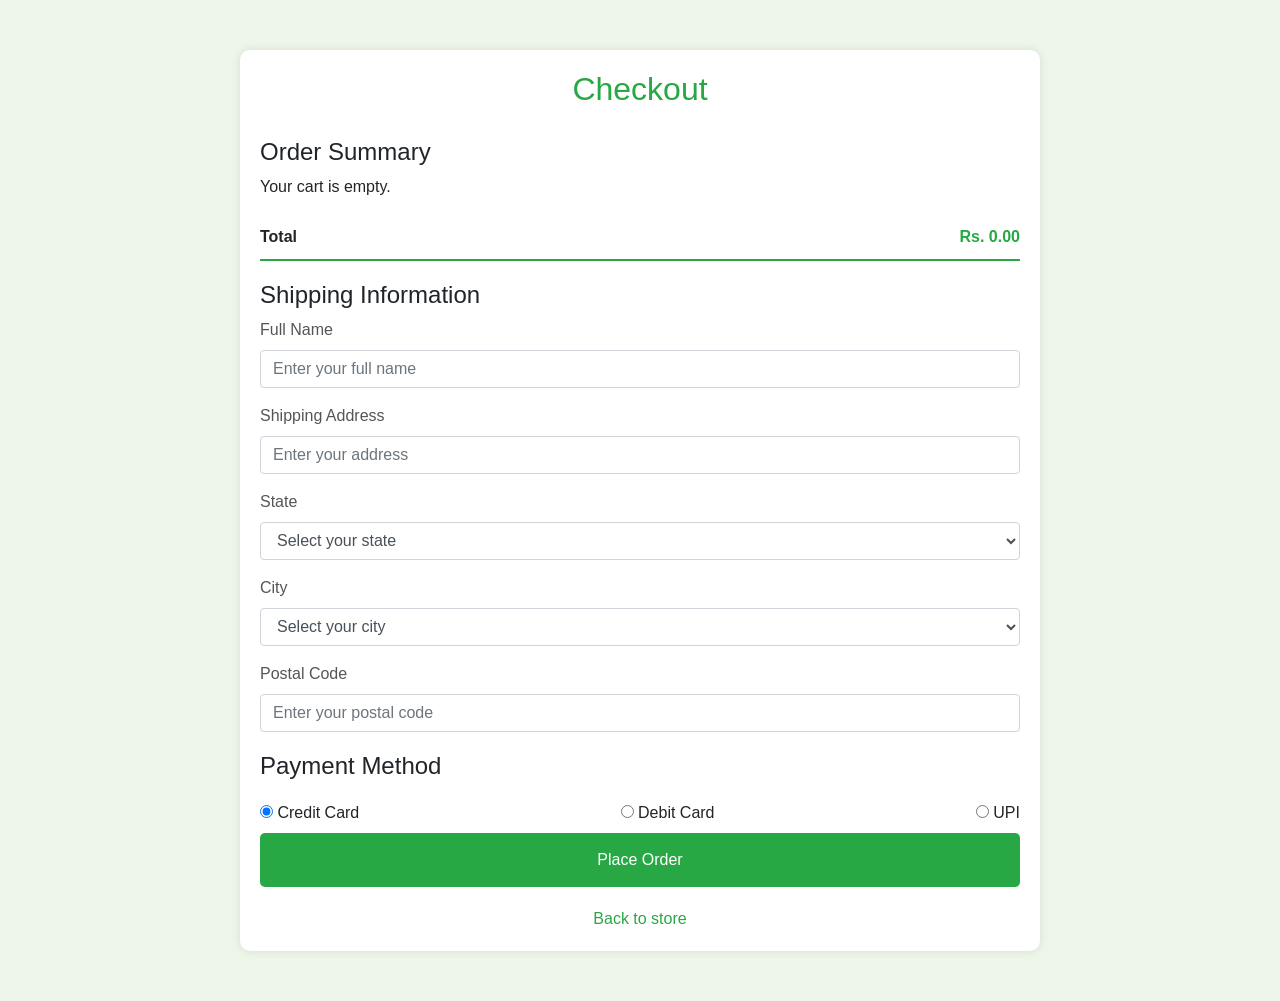
<file: templates/checkout.html>
<!DOCTYPE html>
<html lang="en">
<head>
    <meta charset="UTF-8">
    <meta name="viewport" content="width=device-width, initial-scale=1.0">
    <title>GreenGuard - Checkout</title>
    <link href="https://stackpath.bootstrapcdn.com/bootstrap/4.5.2/css/bootstrap.min.css" rel="stylesheet">
    <style>
        body {
            background-color: #eef5e9;
            font-family: 'Poppins', sans-serif;
        }

        .container {
            max-width: 800px;
            margin: 50px auto;
            padding: 20px;
            background-color: white;
            border-radius: 10px;
            box-shadow: 0px 0px 10px rgba(0, 0, 0, 0.1);
        }

        h2 {
            text-align: center;
            margin-bottom: 30px;
            color: #28a745;
        }

        .checkout-summary {
            border-bottom: 2px solid #28a745;
            margin-bottom: 20px;
        }

        .summary-item {
            display: flex;
            justify-content: space-between;
            padding: 10px 0;
        }

        .summary-item .price {
            font-weight: bold;
            color: #28a745;
        }

        .form-section {
            margin-top: 20px;
        }

        .form-group label {
            color: #555;
        }

        .payment-method {
            display: flex;
            justify-content: space-between;
            margin-top: 20px;
        }

        .payment-method img {
            width: 80px;
            height: 50px;
            object-fit: contain;
        }

        .btn-custom {
            background-color: #28a745;
            color: white;
            padding: 15px;
            border: none;
            width: 100%;
            border-radius: 5px;
            cursor: pointer;
            font-size: 16px;
        }

        .btn-custom:hover {
            background-color: #218838;
        }

        .back-link {
            text-align: center;
            margin-top: 20px;
        }

        .back-link a {
            color: #28a745;
            text-decoration: none;
        }

        .back-link a:hover {
            color: #218838;
        }
    </style>
</head>
<body>

<div class="container">
    <h2>Checkout</h2>

    <!-- Checkout Summary -->
    <div class="checkout-summary" id="checkoutSummary">
        <h4>Order Summary</h4>
        <!-- Dynamic content will be inserted here -->
    </div>

    <!-- Shipping Information Form -->
    <form id="checkoutForm">
        <div class="form-section">
            <h4>Shipping Information</h4>
            <div class="form-group">
                <label for="name">Full Name</label>
                <input type="text" class="form-control" id="name" placeholder="Enter your full name" required>
            </div>
            <div class="form-group">
                <label for="address">Shipping Address</label>
                <input type="text" class="form-control" id="address" placeholder="Enter your address" required>
            </div>
            <div class="form-group">
                <label for="state">State</label>
                <select class="form-control" id="state" required>
                    <option value="">Select your state</option>
                    <option value="Tamil Nadu">Tamil Nadu</option>
                    <option value="Maharashtra">Maharashtra</option>
                    <option value="Karnataka">Karnataka</option>
                    <option value="Kerala">Kerala</option>
                    <option value="Delhi">Delhi</option>
                    <option value="Andhra Pradesh">Andhra Pradesh</option>
                    <option value="Arunachal Pradesh">Arunachal Pradesh</option>
                    <option value="Assam">Assam</option>
                    <option value="Bihar">Bihar</option>
                    <option value="Chhattisgarh">Chhattisgarh</option>
                    <option value="Goa">Goa</option>
                    <option value="Gujarat">Gujarat</option>
                    <option value="Haryana">Haryana</option>
                    <option value="Himachal Pradesh">Himachal Pradesh</option>
                    <option value="Jharkhand">Jharkhand</option>
                    <option value="Karnataka">Karnataka</option>
                    <option value="Kerala">Kerala</option>
                    <option value="Madhya Pradesh">Madhya Pradesh</option>
                    <option value="Maharashtra">Maharashtra</option>
                    <option value="Manipur">Manipur</option>
                    <option value="Meghalaya">Meghalaya</option>
                    <option value="Mizoram">Mizoram</option>
                    <option value="Nagaland">Nagaland</option>
                    <option value="Odisha">Odisha</option>
                    <option value="Punjab">Punjab</option>
                    <option value="Rajasthan">Rajasthan</option>
                    <option value="Sikkim">Sikkim</option>
                    <option value="Tamil Nadu">Tamil Nadu</option>
                    <option value="Telangana">Telangana</option>
                    <option value="Tripura">Tripura</option>
                    <option value="Uttar Pradesh">Uttar Pradesh</option>
                    <option value="Uttarakhand">Uttarakhand</option>
                    <option value="West Bengal">West Bengal</option>

                    <!-- Union Territories -->
                    <option value="Andaman and Nicobar Islands">Andaman and Nicobar Islands</option>
                    <option value="Chandigarh">Chandigarh</option>
                    <option value="Dadra and Nagar Haveli and Daman and Diu">Dadra and Nagar Haveli and Daman and Diu</option>
                    <option value="Lakshadweep">Lakshadweep</option>
                    <option value="Delhi">Delhi</option>
                    <option value="Puducherry">Puducherry</option>
                    <option value="Ladakh">Ladakh</option>
                    <option value="Jammu and Kashmir">Jammu and Kashmir</option>
                </select>
            </div>
            <div class="form-group">
                <label for="city">City</label>
                <select class="form-control" id="city" required>
                    <option value="">Select your city</option>
                </select>
            </div>
            <div class="form-group">
                <label for="zip">Postal Code</label>
                <input type="text" class="form-control" id="zip" placeholder="Enter your postal code" required>
            </div>
        </div>

        <!-- Payment Method Section -->
        <div class="form-section">
            <h4>Payment Method</h4>
            <div class="payment-method">
                <label for="creditCard"><input type="radio" id="creditCard" name="payment" checked> Credit Card</label>
                <label for="debitCard"><input type="radio" id="debitCard" name="payment"> Debit Card</label>
                <label for="upi"><input type="radio" id="upi" name="payment"> UPI</label>
            </div>
        </div>

        <!-- Place Order Button -->
        <button type="submit" class="btn-custom">Place Order</button>
    </form>

    <!-- Back to Cart Link -->
    <div class="back-link">
        <a href="/cart">Back to store</a>
    </div>
</div>

<script>
    // Sample city data based on states
    const cityData = {
        "Tamil Nadu": ["Chennai", "Coimbatore", "Madurai"],
        "Maharashtra": ["Mumbai", "Pune", "Nagpur"],
        "Karnataka": ["Bangalore", "Mysore", "Mangalore"],
        "Kerala": ["Thiruvananthapuram", "Kochi", "Kozhikode"],
        "Delhi": ["New Delhi", "Delhi"],
        "Andhra Pradesh": ["Visakhapatnam", "Vijayawada", "Guntur", "Nellore", "Tirupati"],
        "Arunachal Pradesh": ["Itanagar", "Tawang", "Ziro", "Bomdila", "Pasighat"],
        "Assam": ["Guwahati", "Dibrugarh", "Jorhat", "Silchar", "Tezpur"],
        "Bihar": ["Patna", "Gaya", "Bhagalpur", "Muzaffarpur", "Darbhanga"],
        "Chhattisgarh": ["Raipur", "Bilaspur", "Durg", "Korba", "Jagdalpur"],
        "Goa": ["Panaji", "Margao", "Vasco da Gama", "Ponda", "Mapusa"],
        "Gujarat": ["Ahmedabad", "Surat", "Vadodara", "Rajkot", "Bhavnagar"],
        "Haryana": ["Gurugram", "Faridabad", "Panipat", "Ambala", "Hisar"],
        "Himachal Pradesh": ["Shimla", "Manali", "Dharamshala", "Kullu", "Solan"],
        "Jharkhand": ["Ranchi", "Jamshedpur", "Dhanbad", "Bokaro", "Deoghar"],
        "Karnataka": ["Bengaluru", "Mysuru", "Mangalore", "Hubli", "Belgaum"],
        "Kerala": ["Thiruvananthapuram", "Kochi", "Kozhikode", "Thrissur", "Alappuzha"],
        "Madhya Pradesh": ["Bhopal", "Indore", "Gwalior", "Jabalpur", "Ujjain"],
        "Maharashtra": ["Mumbai", "Pune", "Nagpur", "Nashik", "Aurangabad"],
        "Manipur": ["Imphal", "Thoubal", "Bishnupur", "Churachandpur", "Ukhrul"],
        "Meghalaya": ["Shillong", "Tura", "Nongstoin", "Jowai", "Baghmara"],
        "Mizoram": ["Aizawl", "Lunglei", "Champhai", "Kolasib", "Serchhip"],
        "Nagaland": ["Kohima", "Dimapur", "Mokokchung", "Tuensang", "Wokha"],
        "Odisha": ["Bhubaneswar", "Cuttack", "Rourkela", "Puri", "Sambalpur"],
        "Punjab": ["Chandigarh", "Ludhiana", "Amritsar", "Jalandhar", "Patiala"],
        "Rajasthan": ["Jaipur", "Udaipur", "Jodhpur", "Kota", "Ajmer"],
        "Sikkim": ["Gangtok", "Pelling", "Namchi", "Yuksom", "Ravangla"],
        "Tamil Nadu": ["Chennai", "Coimbatore", "Madurai", "Tiruchirappalli", "Salem"],
        "Telangana": ["Hyderabad", "Warangal", "Nizamabad", "Karimnagar", "Khammam"],
        "Tripura": ["Agartala", "Dharmanagar", "Kailashahar", "Udaipur", "Belonia"],
        "Uttar Pradesh": ["Lucknow", "Kanpur", "Agra", "Varanasi", "Meerut"],
        "Uttarakhand": ["Dehradun", "Haridwar", "Nainital", "Rishikesh", "Almora"],
        "West Bengal": ["Kolkata", "Howrah", "Darjeeling", "Durgapur", "Siliguri"],
        
        // Union Territories
        "Andaman and Nicobar Islands": ["Port Blair", "Rangat", "Mayabunder", "Diglipur"],
        "Chandigarh": ["Chandigarh"],
        "Dadra and Nagar Haveli and Daman and Diu": ["Daman", "Diu", "Silvassa"],
        "Lakshadweep": ["Kavaratti", "Agatti", "Amini", "Minicoy"],
        "Delhi": ["New Delhi", "Old Delhi", "Dwarka", "Rohini", "Saket"],
        "Puducherry": ["Puducherry", "Karaikal", "Yanam", "Mahe"],
        "Ladakh": ["Leh", "Kargil"],
        "Jammu and Kashmir": ["Srinagar", "Jammu", "Anantnag", "Baramulla", "Udhampur"]
};
    

    // Function to populate cities based on selected state
    document.getElementById('state').addEventListener('change', function() {
        const selectedState = this.value;
        const citySelect = document.getElementById('city');
        citySelect.innerHTML = '<option value="">Select your city</option>';  // Reset the city options

        if (cityData[selectedState]) {
            cityData[selectedState].forEach(city => {
                const option = document.createElement('option');
                option.value = city;
                option.textContent = city;
                citySelect.appendChild(option);
            });
        }
    });

    function loadCartItems() {
        let cart = JSON.parse(localStorage.getItem('cart')) || [];
        const checkoutSummary = document.getElementById('checkoutSummary');
        
        let summaryHTML = '<h4>Order Summary</h4>';
        let total = 0;

        if (cart.length === 0) {
            summaryHTML += '<p>Your cart is empty.</p>';
        } else {
            cart.forEach(item => {
                summaryHTML += `
                    <div class="summary-item">
                        <span>${item.name} (x${item.quantity})</span>
                        <span class="price">Rs. ${(item.price * item.quantity).toFixed(2)}</span>
                    </div>
                `;
                total += item.price * item.quantity;
            });
        }

        summaryHTML += `
            <div class="summary-item">
                <strong>Total</strong>
                <strong class="price">Rs. ${total.toFixed(2)}</strong>
            </div>
        `;

        checkoutSummary.innerHTML = summaryHTML;
    }

    // Load cart items when the page loads
    window.onload = loadCartItems;

    // Handle form submission
    document.getElementById('checkoutForm').addEventListener('submit', function(event) {
        event.preventDefault();  // Prevent the default form submission

        // Display the popup message
        alert('Thank you for your order!');

        // Clear the cart in localStorage
        localStorage.removeItem('cart');

        // Redirect to a confirmation page
        window.location.href = '/confirmation';
    });
</script>

</body>
</html>
</file>
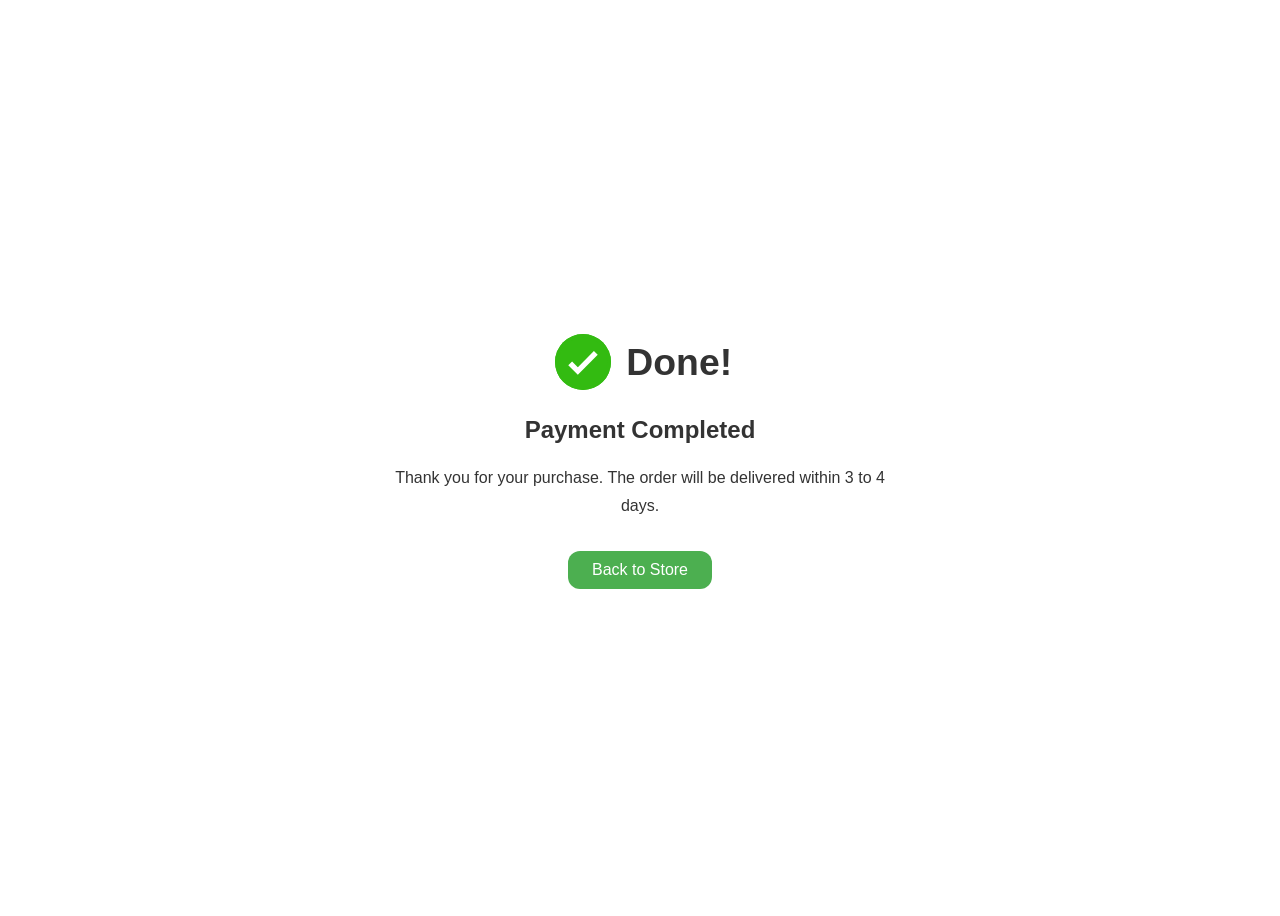
<file: templates/confirmation.html>
<!DOCTYPE html>
<html lang="en">
<head>
    <meta charset="UTF-8">
    <meta name="viewport" content="width=device-width, initial-scale=1.0">
    <title>Confirmation</title>
    <style>
        .funds-success-message-container {
        font-family: Roboto, "Segoe UI", "Helvetica Neue", sans-serif !important;
        color: #333;
        margin-top: 100px;
        max-width: 500px;
        margin: 0 auto;
        }

        .funds-checkmark-text-container {
        display: block;
        width: auto !important;
        max-width: 500px;
        margin: 0 auto;
        text-align: center;
        }

        .funds-checkmark-container {
        height: 40px;
        padding: 0 4px 0 0px;
        display: inline-block;
        width: 70px;
        margin: 0 auto;
        }

        .funds-checkmark-container:after {
        clear: both;
        }

        .funds-success-done-text {
        vertical-align: middle;
        margin: 0;
        padding: 15px 0 0 0;
        display: inline;
        }

        .funds-success-message {
        text-align: center;
        margin-top: 2em;
        }

        .funds-success-message h2 {
        margin-top: 0px;
        }

        h1,
        h2 {
        font-weight: 700;
        margin-top: 0px;
        }

        h1 {
        font-size: 28pt;
        margin-top: 45px;
        }

        h2 {
        font-size: 18pt;
        margin-top: 25px;
        }

        p {
        font-size: 12pt;
        padding-bottom: 1em;
        line-height: 27.2px;
        }

        /* CHECKMARK */
        .funds-checkmark-circle {
        stroke-dasharray: 166;
        stroke-dashoffset: 166;
        stroke-width: 5;
        stroke-miterlimit: 10;
        stroke: #33bb11;
        fill: none;
        -webkit-animation: stroke 0.6s cubic-bezier(0.65, 0, 0.45, 1) forwards;
        animation: stroke 0.6s cubic-bezier(0.65, 0, 0.45, 1) forwards;
        }

        .funds-checkmark {
        width: 56px;
        height: 56px;
        border-radius: 50%;
        display: block;
        stroke-width: 5;
        stroke: #ffffff;
        stroke-miterlimit: 10;
        margin: 10% auto;
        -webkit-box-shadow: inset 0px 0px 0px #33bb11;
        box-shadow: inset 0px 0px 0px #33bb11;
        -webkit-animation: fill 0.4s ease-in-out 0.4s forwards,
            scale 0.3s ease-in-out 0.9s both;
        animation: fill 0.4s ease-in-out 0.4s forwards,
            scale 0.3s ease-in-out 0.9s both;
        }

        .funds-checkmark-check {
        -webkit-transform-origin: 50% 50%;
        -ms-transform-origin: 50% 50%;
        transform-origin: 50% 50%;
        stroke-dasharray: 48;
        stroke-dashoffset: 48;
        -webkit-animation: stroke 0.3s cubic-bezier(0.65, 0, 0.45, 1) 0.8s forwards;
        animation: stroke 0.3s cubic-bezier(0.65, 0, 0.45, 1) 0.8s forwards;
        }

        .funds-display-on-ie {
        display: none;
        }

        @media screen and (-ms-high-contrast: active), (-ms-high-contrast: none) {
        .funds-display-on-ie {
            display: block;
        }

        .funds-checkmark {
            display: none;
        }

        .funds-ie-checkmark-circle {
            stroke-dasharray: 166;
            stroke-dashoffset: 166;
            stroke-width: 5;
            stroke-miterlimit: 10;
            stroke: #33bb11;
            fill: none;
            -webkit-animation: stroke 0.6s cubic-bezier(0.65, 0, 0.45, 1) forwards;
            animation: stroke 0.6s cubic-bezier(0.65, 0, 0.45, 1) forwards;
        }

        .funds-ie-checkmark {
            width: 56px;
            height: 56px;
            border-radius: 50%;
            display: block;
            stroke-width: 5;
            stroke: #ffffff;
            stroke-miterlimit: 10;
            margin: 10% auto;
            -webkit-box-shadow: inset 0px 0px 0px #33bb11;
            box-shadow: inset 0px 0px 0px #33bb11;
            -webkit-animation: fill 0.4s ease-in-out 0.4s forwards,
            scale 0.3s ease-in-out 0.9s both;
            animation: fill 0.4s ease-in-out 0.4s forwards,
            scale 0.3s ease-in-out 0.9s both;
        }

        .funds-ie-checkmark-check {
            -webkit-transform-origin: 50% 50%;
            -ms-transform-origin: 50% 50%;
            transform-origin: 50% 50%;
            -webkit-animation: stroke 0.3s cubic-bezier(0.65, 0, 0.45, 1) 0.8s forwards;
            animation: stroke 0.3s cubic-bezier(0.65, 0, 0.45, 1) 0.8s forwards;
        }
        }

        @-webkit-keyframes stroke {
        100% {
            stroke-dashoffset: 0;
        }
        }

        @keyframes stroke {
        100% {
            stroke-dashoffset: 0;
        }
        }

        @-webkit-keyframes scale {
        0%,
        100% {
            -webkit-transform: none;
            transform: none;
        }
        50% {
            -webkit-transform: scale3d(1.1, 1.1, 1);
            transform: scale3d(1.1, 1.1, 1);
        }
        }

        @keyframes scale {
        0%,
        100% {
            -webkit-transform: none;
            transform: none;
        }
        50% {
            -webkit-transform: scale3d(1.1, 1.1, 1);
            transform: scale3d(1.1, 1.1, 1);
        }
        }

        @-webkit-keyframes fill {
        100% {
            -webkit-box-shadow: inset 0px 0px 0px 30px #33bb11;
            box-shadow: inset 0px 0px 0px 30px #33bb11;
        }
        }

        @keyframes fill {
        100% {
            -webkit-box-shadow: inset 0px 0px 0px 30px #33bb11;
            box-shadow: inset 0px 0px 0px 30px #33bb11;
        }
        }

        @media only screen and (max-width: 768px) {
        .funds-checkmark-text-container {
            display: block;
        }
        .funds-checkmark-container {
            height: auto;
            padding: 0;
            display: block;
            width: 100%;
        }
    }
    .confirmation-container{
        display: flex;
        justify-content: center;
        align-items: center;
        height: 100vh;
    }
    button{
        background-color: #4CAF50; /* Green background */
        border: none; /* Remove borders */
        color: white; /* White text */
        padding: 10px 24px; /* Some padding */
        text-align: center; /* Centered text */
        text-decoration: none; /* Remove underline */
        display: inline-block; /* Make the button inline-block */
        font-size: 16px; /* Increase font size */
        border-radius: 12px;
        cursor: pointer;
    }
    </style>
</head>
<body>
<div class="confirmation-container">
<div class="funds-success-message-container">
    <div class="funds-checkmark-text-container">
      <div class="funds-checkmark-container">
        <svg class="funds-checkmark" xmlns="http://www.w3.org/2000/svg" viewBox="0 0 52 52"><circle class="funds-checkmark-circle" cx="26" cy="26" r="25" fill="none"/><path class="funds-checkmark-check" fill="none" d="M14.1 27.2l7.1 7.2 16.7-16.8"/></svg> 
        
       <div class="funds-display-on-ie">
         <svg class="funds-ie-checkmark" xmlns="http://www.w3.org/2000/svg" viewBox="0 0 52 52"><circle class="funds-ie-checkmark-circle" cx="26" cy="26" r="25" fill="none"/><path class="funds-ie-checkmark-check" fill="none" d="M14.1 27.2l7.1 7.2 16.7-16.8"/></svg> 
        </div>
      </div>
      
      <h1 class="funds-success-done-text">Done!</h1>
    </div>
    
    <div class="funds-success-message">
      <h2>Payment Completed</h2>
      <p>Thank you for your purchase. The order will be delivered within 3 to 4 days.</p>
      <button onclick="window.location.href='/cart'">Back to Store</button>
    </div>
    
  </div>
</div>
</body>
</html>
</file>
